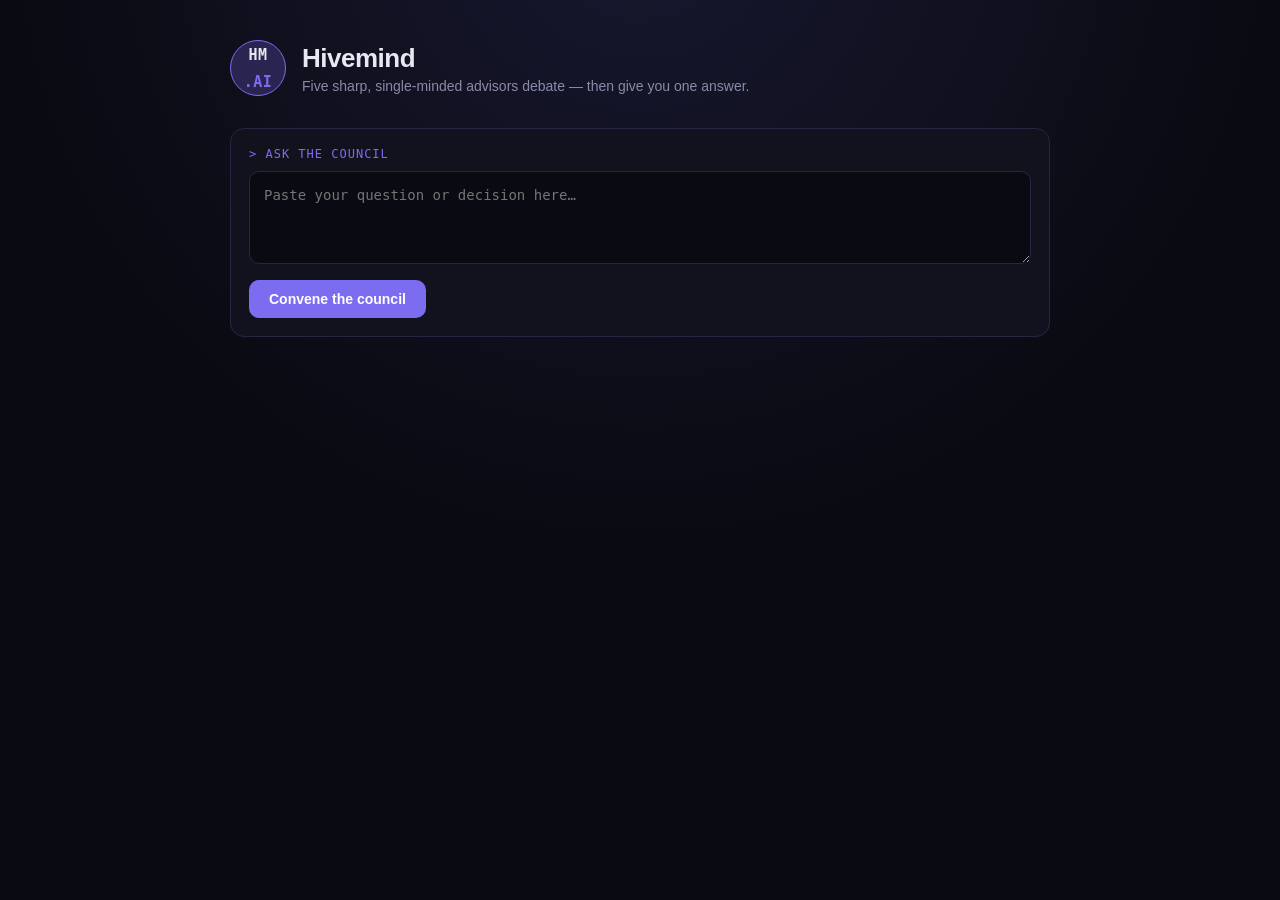
<file: frontend/index.html>
<!DOCTYPE html>
<html lang="en">
  <head>
    <meta charset="UTF-8" />
    <meta name="viewport" content="width=device-width, initial-scale=1.0" />
    <title>Hivemind · 5-person AI council</title>
    <link rel="stylesheet" href="./style.css" />
  </head>
  <body>
    <div class="app">
      <header class="masthead">
        <div class="logo">HM<span>.AI</span></div>
        <div class="masthead-text">
          <h1>Hivemind</h1>
          <p>Five sharp, single-minded advisors debate — then give you one answer.</p>
        </div>
      </header>

      <section class="ask">
        <label class="ask-label">&gt; ASK THE COUNCIL</label>
        <textarea
          id="question"
          rows="3"
          placeholder="Paste your question or decision here…"
        ></textarea>
        <button id="ask-btn">Convene the council</button>
        <div id="error" class="error" hidden></div>
      </section>

      <section class="advisors" id="advisors" hidden>
        <h2 class="section-label">The Council</h2>
        <div class="advisor-grid" id="advisor-grid"></div>
      </section>

      <section class="verdict" id="verdict" hidden>
        <h2 class="section-label">Final Answer</h2>
        <div class="verdict-body" id="verdict-body"></div>
      </section>
    </div>

    <script src="./app.js"></script>
  </body>
</html>
</file>
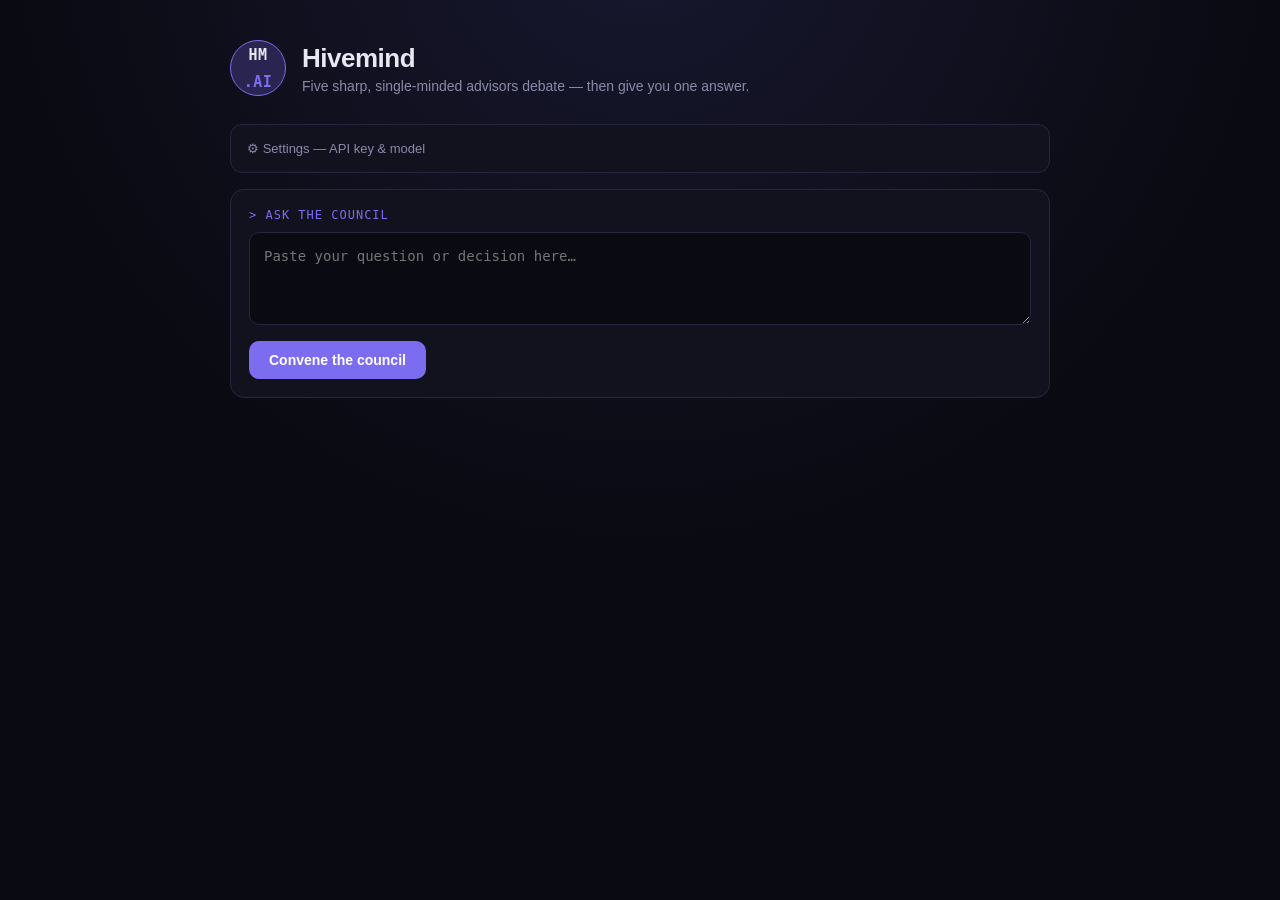
<file: hivemind.html>
<!DOCTYPE html>
<html lang="en">
<head>
<meta charset="UTF-8" />
<meta name="viewport" content="width=device-width, initial-scale=1.0" />
<title>Hivemind · 5-person AI council</title>
<style>
  :root {
    --bg: #0a0a12; --panel: #12121f; --panel-2: #171728; --border: #262640;
    --text: #e8e8f2; --muted: #8a8aa8; --accent: #7c6cf0; --accent-soft: #2a2550;
    --mono: ui-monospace, "SFMono-Regular", "JetBrains Mono", Menlo, Consolas, monospace;
  }
  * { box-sizing: border-box; }
  body {
    margin: 0; color: var(--text);
    background: radial-gradient(circle at 50% -10%, #181830 0%, var(--bg) 55%);
    font-family: -apple-system, BlinkMacSystemFont, "Segoe UI", Roboto, sans-serif;
    min-height: 100vh;
  }
  .app { max-width: 860px; margin: 0 auto; padding: 40px 20px 80px; }
  .masthead { display: flex; align-items: center; gap: 16px; margin-bottom: 28px; }
  .logo {
    flex: none; width: 56px; height: 56px; border-radius: 50%;
    border: 1px solid var(--accent); display: grid; place-items: center;
    font-family: var(--mono); font-weight: 700; font-size: 15px;
    letter-spacing: .5px; background: var(--accent-soft);
  }
  .logo span { color: var(--accent); }
  .masthead-text h1 { margin: 0; font-size: 26px; letter-spacing: -.5px; }
  .masthead-text p { margin: 4px 0 0; color: var(--muted); font-size: 14px; }

  details.settings {
    background: var(--panel); border: 1px solid var(--border);
    border-radius: 12px; padding: 4px 16px; margin-bottom: 16px;
  }
  details.settings summary {
    cursor: pointer; padding: 12px 0; font-size: 13px; color: var(--muted);
    list-style: none;
  }
  details.settings summary::-webkit-details-marker { display: none; }
  details.settings summary::before { content: "⚙ "; }
  .settings-grid { display: grid; gap: 12px; padding: 4px 0 14px; }
  .field label { display: block; font-size: 12px; color: var(--muted); margin-bottom: 5px; }
  .field input {
    width: 100%; background: var(--bg); border: 1px solid var(--border);
    border-radius: 8px; color: var(--text); font-family: var(--mono);
    font-size: 13px; padding: 9px 11px;
  }
  .field input:focus { outline: none; border-color: var(--accent); }
  .hint { font-size: 11.5px; color: var(--muted); margin-top: 6px; line-height: 1.5; }
  .hint a { color: var(--accent); }

  .ask { background: var(--panel); border: 1px solid var(--border); border-radius: 14px; padding: 18px; }
  .ask-label { display: block; font-family: var(--mono); font-size: 12px; letter-spacing: 1px; color: var(--accent); margin-bottom: 10px; }
  textarea {
    width: 100%; background: var(--bg); border: 1px solid var(--border);
    border-radius: 10px; color: var(--text); font-family: var(--mono);
    font-size: 14px; line-height: 1.6; padding: 12px 14px; resize: vertical;
  }
  textarea:focus { outline: none; border-color: var(--accent); }
  button {
    margin-top: 12px; background: var(--accent); color: #fff; border: none;
    border-radius: 10px; padding: 11px 20px; font-size: 14px; font-weight: 600;
    cursor: pointer; transition: opacity .15s, transform .05s;
  }
  button:hover { opacity: .92; }
  button:active { transform: translateY(1px); }
  button:disabled { opacity: .5; cursor: not-allowed; }
  .error {
    margin-top: 12px; padding: 10px 14px; border-radius: 8px;
    background: #3a1620; border: 1px solid #6b2435; color: #ffb3c0; font-size: 13px;
  }
  .section-label { font-size: 13px; text-transform: uppercase; letter-spacing: 1.5px; color: var(--muted); margin: 36px 0 14px; }
  .advisor-grid { display: grid; grid-template-columns: repeat(auto-fill, minmax(240px, 1fr)); gap: 14px; }
  .card { background: var(--panel-2); border: 1px solid var(--border); border-radius: 12px; padding: 16px; min-height: 120px; }
  .card-head { display: flex; align-items: baseline; justify-content: space-between; gap: 8px; margin-bottom: 10px; }
  .card-name { font-weight: 700; font-size: 15px; }
  .card-tag { font-size: 11px; color: var(--muted); text-align: right; }
  .card-body { font-size: 13.5px; line-height: 1.6; color: #d2d2e4; }
  .card-body ul { margin: 6px 0; padding-left: 18px; }
  .card-body li { margin: 3px 0; }
  .card.failed .card-body { color: #ffb3c0; }

  .thinking { display: inline-flex; gap: 4px; color: var(--accent); }
  .thinking span { width: 6px; height: 6px; border-radius: 50%; background: currentColor; animation: pulse 1.2s infinite ease-in-out; }
  .thinking span:nth-child(2) { animation-delay: .2s; }
  .thinking span:nth-child(3) { animation-delay: .4s; }
  @keyframes pulse { 0%,80%,100% { opacity: .25; transform: scale(.8); } 40% { opacity: 1; transform: scale(1); } }

  .verdict-body {
    background: linear-gradient(180deg, var(--accent-soft) 0%, var(--panel) 60%);
    border: 1px solid var(--accent); border-radius: 14px; padding: 22px;
    font-size: 15px; line-height: 1.7;
  }
  .verdict-body h3 { font-size: 16px; margin: 18px 0 8px; color: #cfc8ff; }
  .verdict-body h4 { font-size: 14px; margin: 14px 0 6px; color: #cfc8ff; }
  .verdict-body h3:first-child, .verdict-body h4:first-child { margin-top: 0; }
  .verdict-body ul, .verdict-body ol { margin: 8px 0; padding-left: 22px; }
  .verdict-body li { margin: 5px 0; }
  .verdict-body code { font-family: var(--mono); font-size: 13px; background: #00000040; padding: 1px 5px; border-radius: 4px; }
  .verdict-body strong { color: #fff; }
  .cursor::after { content: "▍"; color: var(--accent); animation: blink 1s steps(1) infinite; }
  @keyframes blink { 50% { opacity: 0; } }
</style>
</head>
<body>
<div class="app">
  <header class="masthead">
    <div class="logo">HM<span>.AI</span></div>
    <div class="masthead-text">
      <h1>Hivemind</h1>
      <p>Five sharp, single-minded advisors debate — then give you one answer.</p>
    </div>
  </header>

  <details class="settings" id="settings">
    <summary>Settings — API key &amp; model</summary>
    <div class="settings-grid">
      <div class="field">
        <label for="api-key">Anthropic API key</label>
        <input id="api-key" type="password" placeholder="sk-ant-..." autocomplete="off" spellcheck="false" />
      </div>
      <div class="field">
        <label for="model">Model</label>
        <input id="model" type="text" value="claude-opus-4-8" spellcheck="false" />
      </div>
      <div class="hint">
        Your key is stored only in this browser (localStorage) and sent directly to
        <code>api.anthropic.com</code> — it never touches any other server. Get a key at
        <a href="https://console.anthropic.com/settings/keys" target="_blank" rel="noreferrer">console.anthropic.com</a>.
      </div>
    </div>
  </details>

  <section class="ask">
    <label class="ask-label">&gt; ASK THE COUNCIL</label>
    <textarea id="question" rows="3" placeholder="Paste your question or decision here…"></textarea>
    <button id="ask-btn">Convene the council</button>
    <div id="error" class="error" hidden></div>
  </section>

  <section id="advisors" hidden>
    <h2 class="section-label">The Council</h2>
    <div class="advisor-grid" id="advisor-grid"></div>
  </section>

  <section id="verdict" hidden>
    <h2 class="section-label">Final Answer</h2>
    <div class="verdict-body" id="verdict-body"></div>
  </section>
</div>

<script>
"use strict";

const API_URL = "https://api.anthropic.com/v1/messages";
const ANTHROPIC_VERSION = "2023-06-01";

const ADVISORS = [
  { key: "strategist", name: "Strategist", tagline: "long-term goals and smart direction",
    lens: "the long game: where this should end up, the smartest direction to take, leverage, sequencing, and what compounds over time" },
  { key: "skeptic", name: "Skeptic", tagline: "risks, weak assumptions, blind spots",
    lens: "what could go wrong: shaky assumptions, hidden risks, blind spots, and the parts of the plan most likely to break" },
  { key: "creative", name: "Creative", tagline: "fresh ideas and better angles",
    lens: "fresh ideas and better angles: unconventional approaches, reframes, and options the obvious answer would miss" },
  { key: "operator", name: "Operator", tagline: "practical steps and execution",
    lens: "execution: the concrete steps to actually do this, what to do first, and how to make it real without overcomplicating it" },
  { key: "audience", name: "Audience Advocate", tagline: "what the user / customer / viewer needs",
    lens: "the audience: what the end user, customer, or viewer actually needs, feels, and will respond to" },
];

function advisorSystem(a) {
  return `You are the ${a.name}, one of five advisors on the Hivemind council. ` +
    `Your lens is ${a.lens}.\n\n` +
    `Give a short, sharp view on the user's request from YOUR perspective only — ` +
    `2 to 4 sentences or a few tight bullet points. Be specific and opinionated; ` +
    `surface the one or two things someone with your lens would insist on. Do not ` +
    `cover the other advisors' angles, and do not give a final overall recommendation — that is the Chair's job.`;
}

const CHAIR_SYSTEM =
  "You are the Chair of the Hivemind — a council of five advisors (Strategist, " +
  "Skeptic, Creative, Operator, and Audience Advocate). You receive the user's " +
  "question and each advisor's short view.\n\n" +
  "Your job: synthesize them into one answer. First, in a couple of lines, note " +
  "where the advisors agree and where they genuinely disagree. Then deliver ONE " +
  "final, practical answer with clear, concrete next steps. Be decisive — pick a " +
  "direction rather than listing every option. Use short markdown sections and keep it tight.";

// --- DOM ---
const $ = (id) => document.getElementById(id);
const questionEl = $("question"), askBtn = $("ask-btn"), errorEl = $("error");
const advisorsEl = $("advisors"), advisorGrid = $("advisor-grid");
const verdictEl = $("verdict"), verdictBody = $("verdict-body");
const keyEl = $("api-key"), modelEl = $("model"), settingsEl = $("settings");

// Persist key + model locally.
keyEl.value = localStorage.getItem("hivemind_key") || "";
modelEl.value = localStorage.getItem("hivemind_model") || "claude-opus-4-8";
keyEl.addEventListener("change", () => localStorage.setItem("hivemind_key", keyEl.value.trim()));
modelEl.addEventListener("change", () => localStorage.setItem("hivemind_model", modelEl.value.trim()));

askBtn.addEventListener("click", convene);
questionEl.addEventListener("keydown", (e) => {
  if ((e.metaKey || e.ctrlKey) && e.key === "Enter") convene();
});

function headers() {
  return {
    "content-type": "application/json",
    "x-api-key": keyEl.value.trim(),
    "anthropic-version": ANTHROPIC_VERSION,
    "anthropic-dangerous-direct-browser-access": "true",
  };
}
function model() { return modelEl.value.trim() || "claude-opus-4-8"; }

async function apiError(res) {
  let detail = `HTTP ${res.status}`;
  try {
    const j = await res.json();
    if (j && j.error && j.error.message) detail = j.error.message;
  } catch {}
  return new Error(detail);
}

async function convene() {
  const question = questionEl.value.trim();
  if (!keyEl.value.trim()) {
    showError("Add your Anthropic API key in Settings first.");
    settingsEl.open = true;
    return;
  }
  if (!question) { showError("Enter a question for the council first."); return; }

  hideError();
  setBusy(true);
  resetOutput();

  // Render the five advisor cards immediately.
  advisorsEl.hidden = false;
  for (const a of ADVISORS) addAdvisorCard(a);

  try {
    // Fan out to all five advisors in parallel; fill each card as it returns.
    const views = {};
    await Promise.all(ADVISORS.map(async (a) => {
      try {
        const view = await advisorView(a, question);
        views[a.key] = view;
        fillAdvisorCard(a.key, view);
      } catch (err) {
        views[a.key] = "(no usable response)";
        failAdvisorCard(a.key, err.message);
      }
    }));

    // The Chair synthesizes, streamed.
    verdictEl.hidden = false;
    verdictBody.classList.add("cursor");
    await synthesize(question, views);
  } catch (err) {
    showError(err.message || "Something went wrong.");
  } finally {
    setBusy(false);
    verdictBody.classList.remove("cursor");
  }
}

async function advisorView(a, question) {
  const res = await fetch(API_URL, {
    method: "POST",
    headers: headers(),
    body: JSON.stringify({
      model: model(),
      max_tokens: 1024,
      system: advisorSystem(a),
      messages: [{ role: "user", content: question }],
    }),
  });
  if (!res.ok) throw await apiError(res);
  const data = await res.json();
  return (data.content || []).filter((b) => b.type === "text").map((b) => b.text).join("").trim();
}

function chairPrompt(question, views) {
  let p = `The user asked the Hivemind council:\n\n"""\n${question}\n"""\n\n` +
          `Here are the five advisors' views:\n\n`;
  for (const a of ADVISORS) {
    p += `## ${a.name} (${a.tagline})\n${views[a.key] || "(no response)"}\n\n`;
  }
  p += "Now, as Chair, synthesize these into the council's answer: briefly " +
       "highlight the key agreements and disagreements, then give one final " +
       "practical answer with clear next steps.";
  return p;
}

async function synthesize(question, views) {
  const res = await fetch(API_URL, {
    method: "POST",
    headers: headers(),
    body: JSON.stringify({
      model: model(),
      max_tokens: 4096,
      stream: true,
      thinking: { type: "adaptive" },
      output_config: { effort: "high" },
      system: CHAIR_SYSTEM,
      messages: [{ role: "user", content: chairPrompt(question, views) }],
    }),
  });
  if (!res.ok || !res.body) throw await apiError(res);

  const reader = res.body.getReader();
  const decoder = new TextDecoder();
  let buffer = "", text = "";

  while (true) {
    const { value, done } = await reader.read();
    if (done) break;
    buffer += decoder.decode(value, { stream: true });
    let sep;
    while ((sep = buffer.indexOf("\n\n")) >= 0) {
      const raw = buffer.slice(0, sep);
      buffer = buffer.slice(sep + 2);
      const evt = parseSSE(raw);
      if (!evt) continue;
      if (evt.type === "content_block_delta" && evt.delta && evt.delta.type === "text_delta") {
        text += evt.delta.text;
        verdictBody.innerHTML = mdToHtml(text);
        verdictBody.classList.add("cursor");
      } else if (evt.type === "error") {
        throw new Error((evt.error && evt.error.message) || "stream error");
      }
    }
  }
}

function parseSSE(raw) {
  const dataLines = [];
  for (const line of raw.split("\n")) {
    if (line.startsWith("data:")) dataLines.push(line.slice(5).trim());
  }
  if (!dataLines.length) return null;
  const payload = dataLines.join("\n");
  if (payload === "[DONE]") return null;
  try { return JSON.parse(payload); } catch { return null; }
}

// --- UI helpers ---
function addAdvisorCard(a) {
  const card = document.createElement("div");
  card.className = "card";
  card.id = "card-" + a.key;
  card.innerHTML =
    `<div class="card-head"><div class="card-name">${escapeHtml(a.name)}</div>` +
    `<div class="card-tag">${escapeHtml(a.tagline)}</div></div>` +
    `<div class="card-body"><span class="thinking"><span></span><span></span><span></span></span></div>`;
  advisorGrid.appendChild(card);
}
function fillAdvisorCard(key, view) {
  const card = $("card-" + key);
  if (card) card.querySelector(".card-body").innerHTML = mdToHtml(view);
}
function failAdvisorCard(key, msg) {
  const card = $("card-" + key);
  if (card) { card.classList.add("failed"); card.querySelector(".card-body").textContent = msg; }
}
function resetOutput() {
  advisorGrid.innerHTML = "";
  advisorsEl.hidden = true;
  verdictEl.hidden = true;
  verdictBody.innerHTML = "";
}
function setBusy(b) {
  askBtn.disabled = b;
  askBtn.textContent = b ? "Deliberating…" : "Convene the council";
}
function showError(m) { errorEl.textContent = m; errorEl.hidden = false; }
function hideError() { errorEl.hidden = true; }
function escapeHtml(s) {
  return s.replace(/&/g, "&amp;").replace(/</g, "&lt;").replace(/>/g, "&gt;");
}

// Minimal markdown: headings, lists, bold/italic/code.
function mdToHtml(md) {
  const lines = md.split("\n");
  let html = "", listType = null;
  const closeList = () => { if (listType) { html += `</${listType}>`; listType = null; } };
  for (const rawLine of lines) {
    const line = rawLine.replace(/\s+$/, "");
    const heading = line.match(/^(#{1,6})\s+(.*)$/);
    const bullet = line.match(/^\s*[-*]\s+(.*)$/);
    const numbered = line.match(/^\s*\d+[.)]\s+(.*)$/);
    if (heading) {
      closeList();
      const level = Math.min(heading[1].length + 2, 4);
      html += `<h${level}>${inline(heading[2])}</h${level}>`;
    } else if (bullet) {
      if (listType !== "ul") { closeList(); html += "<ul>"; listType = "ul"; }
      html += `<li>${inline(bullet[1])}</li>`;
    } else if (numbered) {
      if (listType !== "ol") { closeList(); html += "<ol>"; listType = "ol"; }
      html += `<li>${inline(numbered[1])}</li>`;
    } else if (line.trim() === "") {
      closeList();
    } else {
      closeList();
      html += `<p>${inline(line)}</p>`;
    }
  }
  closeList();
  return html;
}
function inline(text) {
  return escapeHtml(text)
    .replace(/\*\*(.+?)\*\*/g, "<strong>$1</strong>")
    .replace(/(^|[^*])\*(?!\s)(.+?)\*/g, "$1<em>$2</em>")
    .replace(/`(.+?)`/g, "<code>$1</code>");
}
</script>
</body>
</html>
</file>
<file: frontend/style.css>
:root {
  --bg: #0a0a12;
  --panel: #12121f;
  --panel-2: #171728;
  --border: #262640;
  --text: #e8e8f2;
  --muted: #8a8aa8;
  --accent: #7c6cf0;
  --accent-soft: #2a2550;
  --mono: "SFMono-Regular", ui-monospace, "JetBrains Mono", Menlo, Consolas,
    monospace;
}

* {
  box-sizing: border-box;
}

body {
  margin: 0;
  background: radial-gradient(circle at 50% -10%, #181830 0%, var(--bg) 55%);
  color: var(--text);
  font-family: -apple-system, BlinkMacSystemFont, "Segoe UI", Roboto, sans-serif;
  min-height: 100vh;
}

.app {
  max-width: 860px;
  margin: 0 auto;
  padding: 40px 20px 80px;
}

.masthead {
  display: flex;
  align-items: center;
  gap: 16px;
  margin-bottom: 32px;
}

.logo {
  flex: none;
  width: 56px;
  height: 56px;
  border-radius: 50%;
  border: 1px solid var(--accent);
  display: grid;
  place-items: center;
  font-family: var(--mono);
  font-weight: 700;
  font-size: 15px;
  letter-spacing: 0.5px;
  background: var(--accent-soft);
}
.logo span {
  color: var(--accent);
}

.masthead-text h1 {
  margin: 0;
  font-size: 26px;
  letter-spacing: -0.5px;
}
.masthead-text p {
  margin: 4px 0 0;
  color: var(--muted);
  font-size: 14px;
}

.ask {
  background: var(--panel);
  border: 1px solid var(--border);
  border-radius: 14px;
  padding: 18px;
}

.ask-label {
  display: block;
  font-family: var(--mono);
  font-size: 12px;
  letter-spacing: 1px;
  color: var(--accent);
  margin-bottom: 10px;
}

textarea {
  width: 100%;
  background: var(--bg);
  border: 1px solid var(--border);
  border-radius: 10px;
  color: var(--text);
  font-family: var(--mono);
  font-size: 14px;
  line-height: 1.6;
  padding: 12px 14px;
  resize: vertical;
}
textarea:focus {
  outline: none;
  border-color: var(--accent);
}

button {
  margin-top: 12px;
  background: var(--accent);
  color: #fff;
  border: none;
  border-radius: 10px;
  padding: 11px 20px;
  font-size: 14px;
  font-weight: 600;
  cursor: pointer;
  transition: opacity 0.15s, transform 0.05s;
}
button:hover {
  opacity: 0.92;
}
button:active {
  transform: translateY(1px);
}
button:disabled {
  opacity: 0.5;
  cursor: not-allowed;
}

.error {
  margin-top: 12px;
  padding: 10px 14px;
  border-radius: 8px;
  background: #3a1620;
  border: 1px solid #6b2435;
  color: #ffb3c0;
  font-size: 13px;
}

.section-label {
  font-size: 13px;
  text-transform: uppercase;
  letter-spacing: 1.5px;
  color: var(--muted);
  margin: 36px 0 14px;
}

.advisor-grid {
  display: grid;
  grid-template-columns: repeat(auto-fill, minmax(240px, 1fr));
  gap: 14px;
}

.card {
  background: var(--panel-2);
  border: 1px solid var(--border);
  border-radius: 12px;
  padding: 16px;
  min-height: 120px;
}

.card-head {
  display: flex;
  align-items: baseline;
  justify-content: space-between;
  gap: 8px;
  margin-bottom: 10px;
}
.card-name {
  font-weight: 700;
  font-size: 15px;
}
.card-tag {
  font-size: 11px;
  color: var(--muted);
  text-align: right;
}

.card-body {
  font-size: 13.5px;
  line-height: 1.6;
  color: #d2d2e4;
}
.card-body ul {
  margin: 6px 0;
  padding-left: 18px;
}
.card-body li {
  margin: 3px 0;
}

.thinking {
  display: inline-flex;
  gap: 4px;
  color: var(--accent);
}
.thinking span {
  width: 6px;
  height: 6px;
  border-radius: 50%;
  background: currentColor;
  animation: pulse 1.2s infinite ease-in-out;
}
.thinking span:nth-child(2) {
  animation-delay: 0.2s;
}
.thinking span:nth-child(3) {
  animation-delay: 0.4s;
}
@keyframes pulse {
  0%, 80%, 100% {
    opacity: 0.25;
    transform: scale(0.8);
  }
  40% {
    opacity: 1;
    transform: scale(1);
  }
}

.verdict-body {
  background: linear-gradient(180deg, var(--accent-soft) 0%, var(--panel) 60%);
  border: 1px solid var(--accent);
  border-radius: 14px;
  padding: 22px;
  font-size: 15px;
  line-height: 1.7;
}
.verdict-body h3 {
  font-size: 16px;
  margin: 18px 0 8px;
  color: #cfc8ff;
}
.verdict-body h4 {
  font-size: 14px;
  margin: 14px 0 6px;
  color: #cfc8ff;
}
.verdict-body h3:first-child,
.verdict-body h4:first-child {
  margin-top: 0;
}
.verdict-body ul,
.verdict-body ol {
  margin: 8px 0;
  padding-left: 22px;
}
.verdict-body li {
  margin: 5px 0;
}
.verdict-body code {
  font-family: var(--mono);
  font-size: 13px;
  background: #00000040;
  padding: 1px 5px;
  border-radius: 4px;
}
.verdict-body strong {
  color: #fff;
}
.cursor::after {
  content: "▍";
  color: var(--accent);
  animation: blink 1s steps(1) infinite;
}
@keyframes blink {
  50% {
    opacity: 0;
  }
}
</file>
